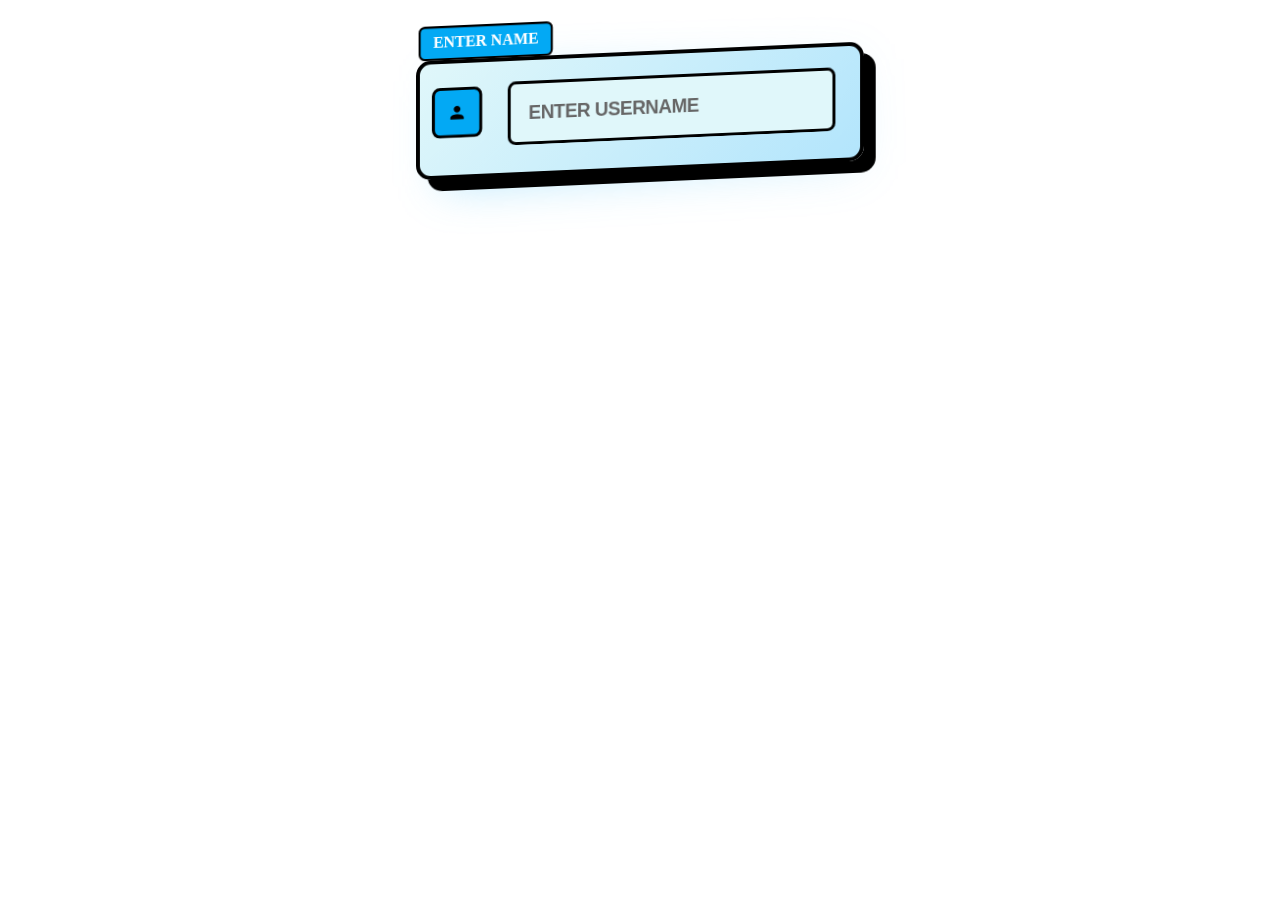
<file: index.html>
<!DOCTYPE html>
<html lang="en">
<head>
    <meta charset="UTF-8">
    <meta name="viewport" content="width=device-width, initial-scale=1.0">
    <meta name="description" content="The Main Show-off.">
    <meta name="author" content="Alfie Terry">
    <title>Tim Berners-Lee</title>
    <link rel="stylesheet" href="./assets/css/enter.css">
    <script src="./assets/js/main.js" defer></script>
</head>

  
<div class="input__container">
  <div class="shadow__input"></div>
  <button class="input__button__shadow" onclick="checkInput()">
    <svg
      xmlns="http://www.w3.org/2000/svg"
      viewBox="0 0 24 24"
      fill="#000000"
      width="20px"
      height="20px"
    >
      <path d="M0 0h24v24H0z" fill="none"></path>
      <path
        d="M12 12c2.21 0 4-1.79 4-4s-1.79-4-4-4-4 1.79-4 4 1.79 4 4 4zm0 2c-2.67 0-8 1.34-8 4v2h16v-2c0-2.66-5.33-4-8-4z"
      ></path>
    </svg>
  </button>
  <input
    type="text"
    name="username"
    id="username"
    class="input__search"
    placeholder="Enter username"
  />
</div>
<script>
  function checkInput() {
    const username = document.getElementById('username').value.trim();
    if (username === 'Tim Berners-Lee') {
      window.location.href = 'https://trinity.alfieterry.co.uk/mission';
    }
  }
  document.getElementById('username').addEventListener('keydown', function(event) {
    if (event.key === 'Enter') {
      checkInput();
    }
  });
</script>
</file>
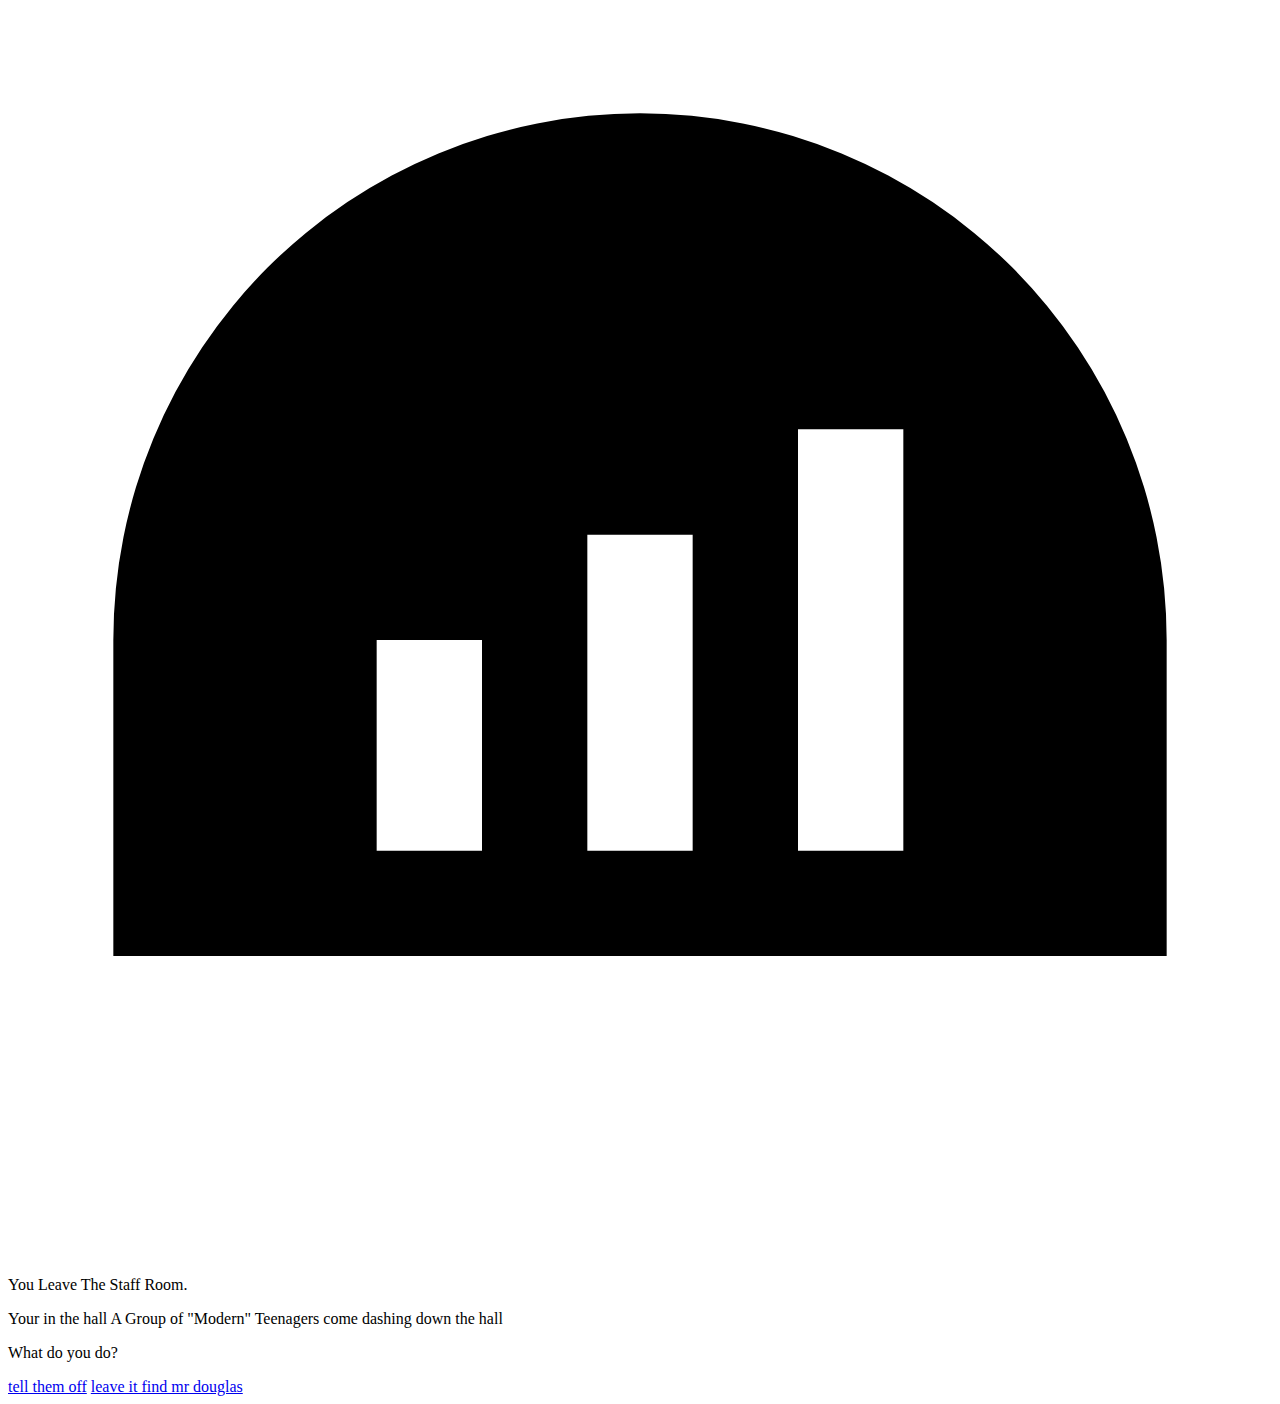
<file: mission/a1/laptop1/index.html>
<!DOCTYPE html>
<html lang="en">
<head>
    <meta charset="UTF-8">
    <meta name="viewport" content="width=device-width, initial-scale=1.0">
    <title>Trinity</title>
    <link rel="stylesheet" href="https://trinity.alfieterry.co.uk/assets/css/style.css">
</head>
<body>
    <div class="container">
        <div class="game-card">
            <div class="game-card__header">
                <div class="game-card__icon">
                    <svg xmlns="http://www.w3.org/2000/svg" viewBox="0 0 24 24">
                        <path d="M0 0h24v24H0z" fill="none"/>
                        <path d="M12 2a10 10 0 0 0-10 10v6h20v-6a10 10 0 0 0-10-10zm-5 14v-4h2v4h-2zm4 0v-6h2v6h-2zm4 0v-8h2v8h-2z"/>
                    </svg>
                </div>
                <div class="game-card__alert">You Leave The Staff Room.</div>
            </div>
            <div id="story" class="brutalist-card__message">
                <p>Your in the hall A Group of "Modern" Teenagers come dashing down the hall</p>
                <p>What do you do?</p>
                <a href="https://trinity.alfieterry.co.uk/mission/a1/laptop1/tell" class="game-card__button">tell them off</a>
                <a href="https://trinity.alfieterry.co.uk/mission/a1/laptop1/find" class="game-card__button">leave it find mr douglas </a>
            </div>
        </div>
    </div>
</body>
</html>
</file>
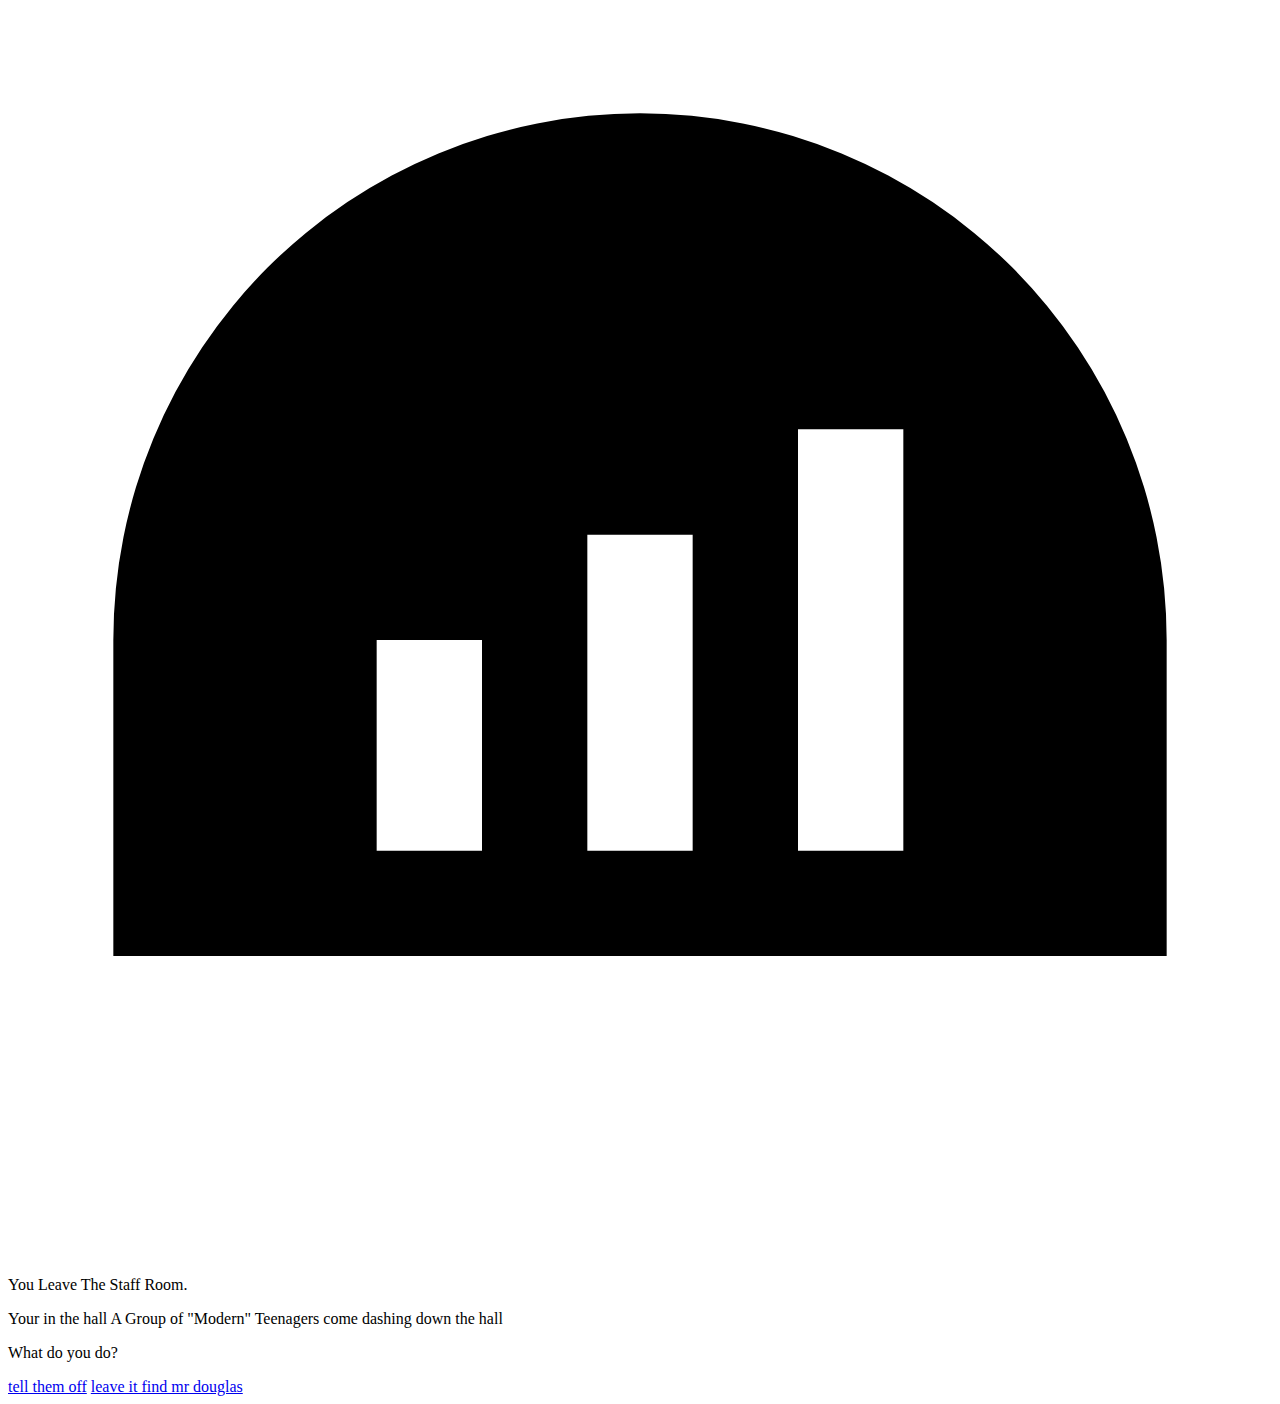
<file: mission/a1/laptop2/index.html>
<!DOCTYPE html>
<html lang="en">
<head>
    <meta charset="UTF-8">
    <meta name="viewport" content="width=device-width, initial-scale=1.0">
    <title>Trinity</title>
    <link rel="stylesheet" href="https://trinity.alfieterry.co.uk/assets/css/style.css">
</head>
<body>
    <div class="container">
        <div class="game-card">
            <div class="game-card__header">
                <div class="game-card__icon">
                    <svg xmlns="http://www.w3.org/2000/svg" viewBox="0 0 24 24">
                        <path d="M0 0h24v24H0z" fill="none"/>
                        <path d="M12 2a10 10 0 0 0-10 10v6h20v-6a10 10 0 0 0-10-10zm-5 14v-4h2v4h-2zm4 0v-6h2v6h-2zm4 0v-8h2v8h-2z"/>
                    </svg>
                </div>
                <div class="game-card__alert">You Leave The Staff Room.</div>
            </div>
            <div id="story" class="brutalist-card__message">
                <p>Your in the hall A Group of "Modern" Teenagers come dashing down the hall</p>
                <p>What do you do?</p>
                <a href="https://trinity.alfieterry.co.uk/mission/a1/laptop2/tell" class="game-card__button">tell them off</a>
                <a href="https://trinity.alfieterry.co.uk/mission/a1/laptop2/find" class="game-card__button">leave it find mr douglas </a>
            </div>
        </div>
    </div>
</body>
</html>
</file>
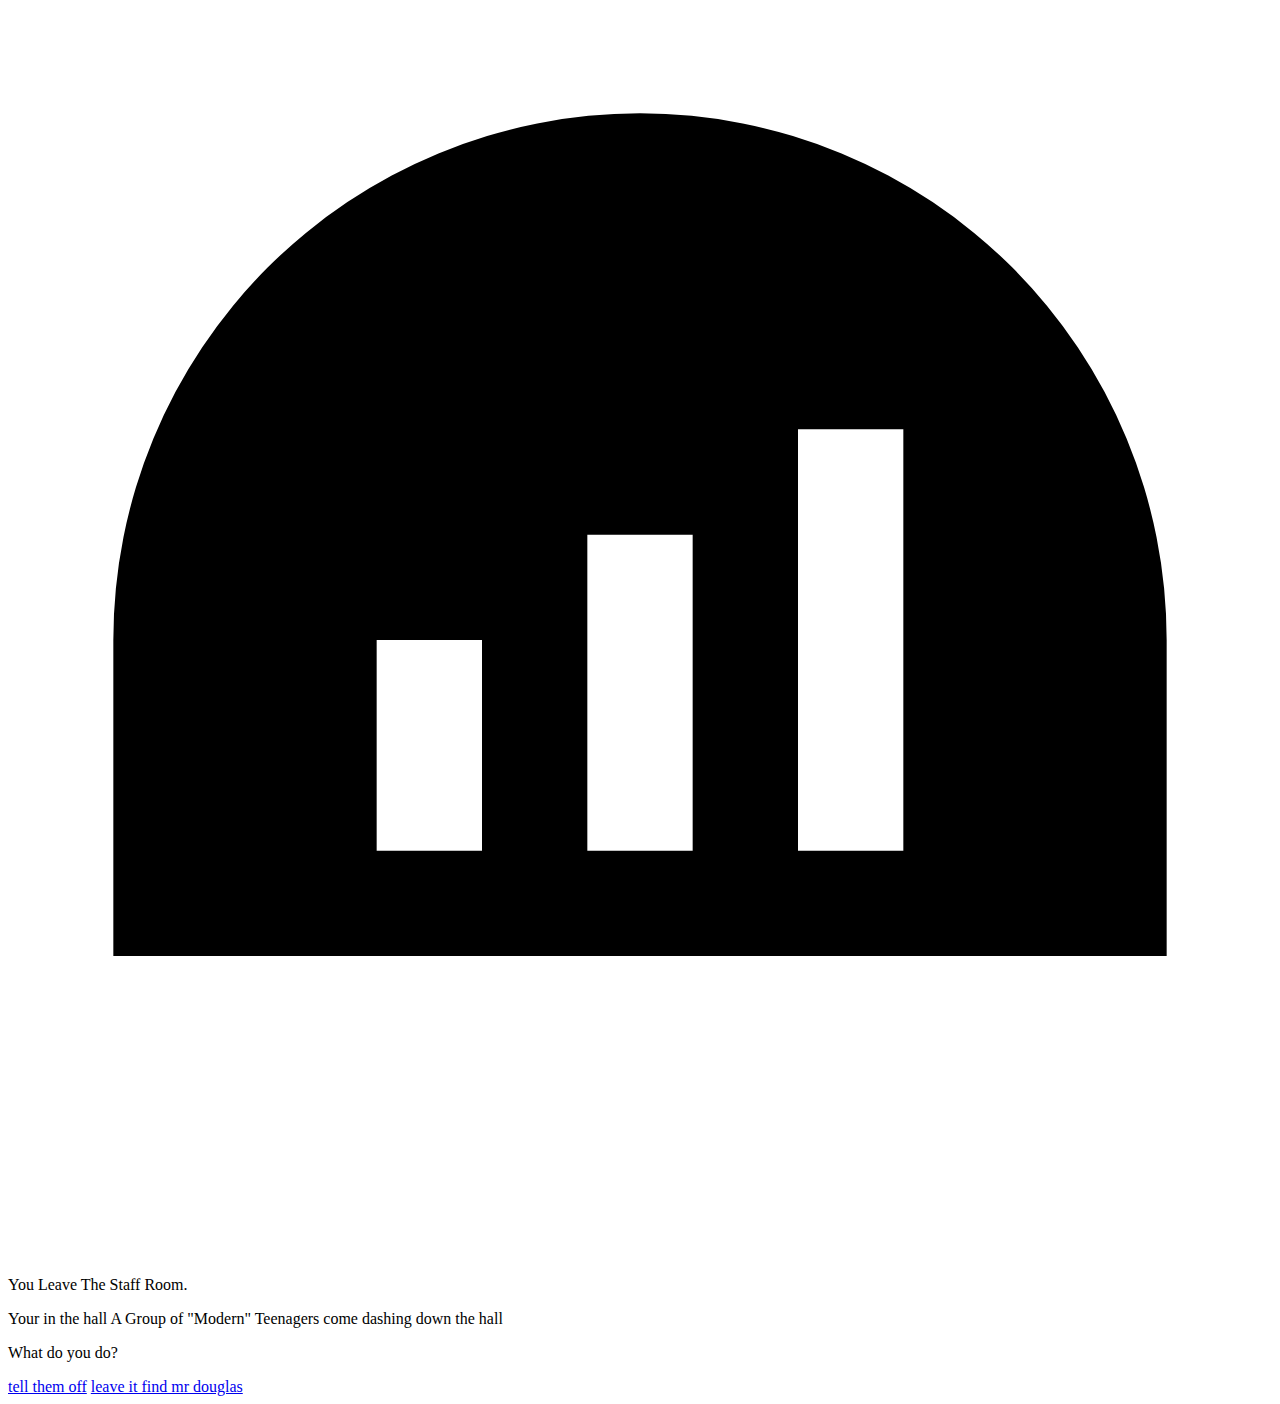
<file: mission/a1/laptop3/index.html>
<!DOCTYPE html>
<html lang="en">
<head>
    <meta charset="UTF-8">
    <meta name="viewport" content="width=device-width, initial-scale=1.0">
    <title>Trinity</title>
    <link rel="stylesheet" href="https://trinity.alfieterry.co.uk/assets/css/style.css">
</head>
<body>
    <div class="container">
        <div class="game-card">
            <div class="game-card__header">
                <div class="game-card__icon">
                    <svg xmlns="http://www.w3.org/2000/svg" viewBox="0 0 24 24">
                        <path d="M0 0h24v24H0z" fill="none"/>
                        <path d="M12 2a10 10 0 0 0-10 10v6h20v-6a10 10 0 0 0-10-10zm-5 14v-4h2v4h-2zm4 0v-6h2v6h-2zm4 0v-8h2v8h-2z"/>
                    </svg>
                </div>
                <div class="game-card__alert">You Leave The Staff Room.</div>
            </div>
            <div id="story" class="brutalist-card__message">
                <p>Your in the hall A Group of "Modern" Teenagers come dashing down the hall</p>
                <p>What do you do?</p>
                <a href="https://trinity.alfieterry.co.uk/mission/a1/laptop3/tell" class="game-card__button">tell them off</a>
                <a href="https://trinity.alfieterry.co.uk/mission/a1/laptop3/find" class="game-card__button">leave it find mr douglas </a>
            </div>
        </div>
    </div>
</body>
</html>
</file>
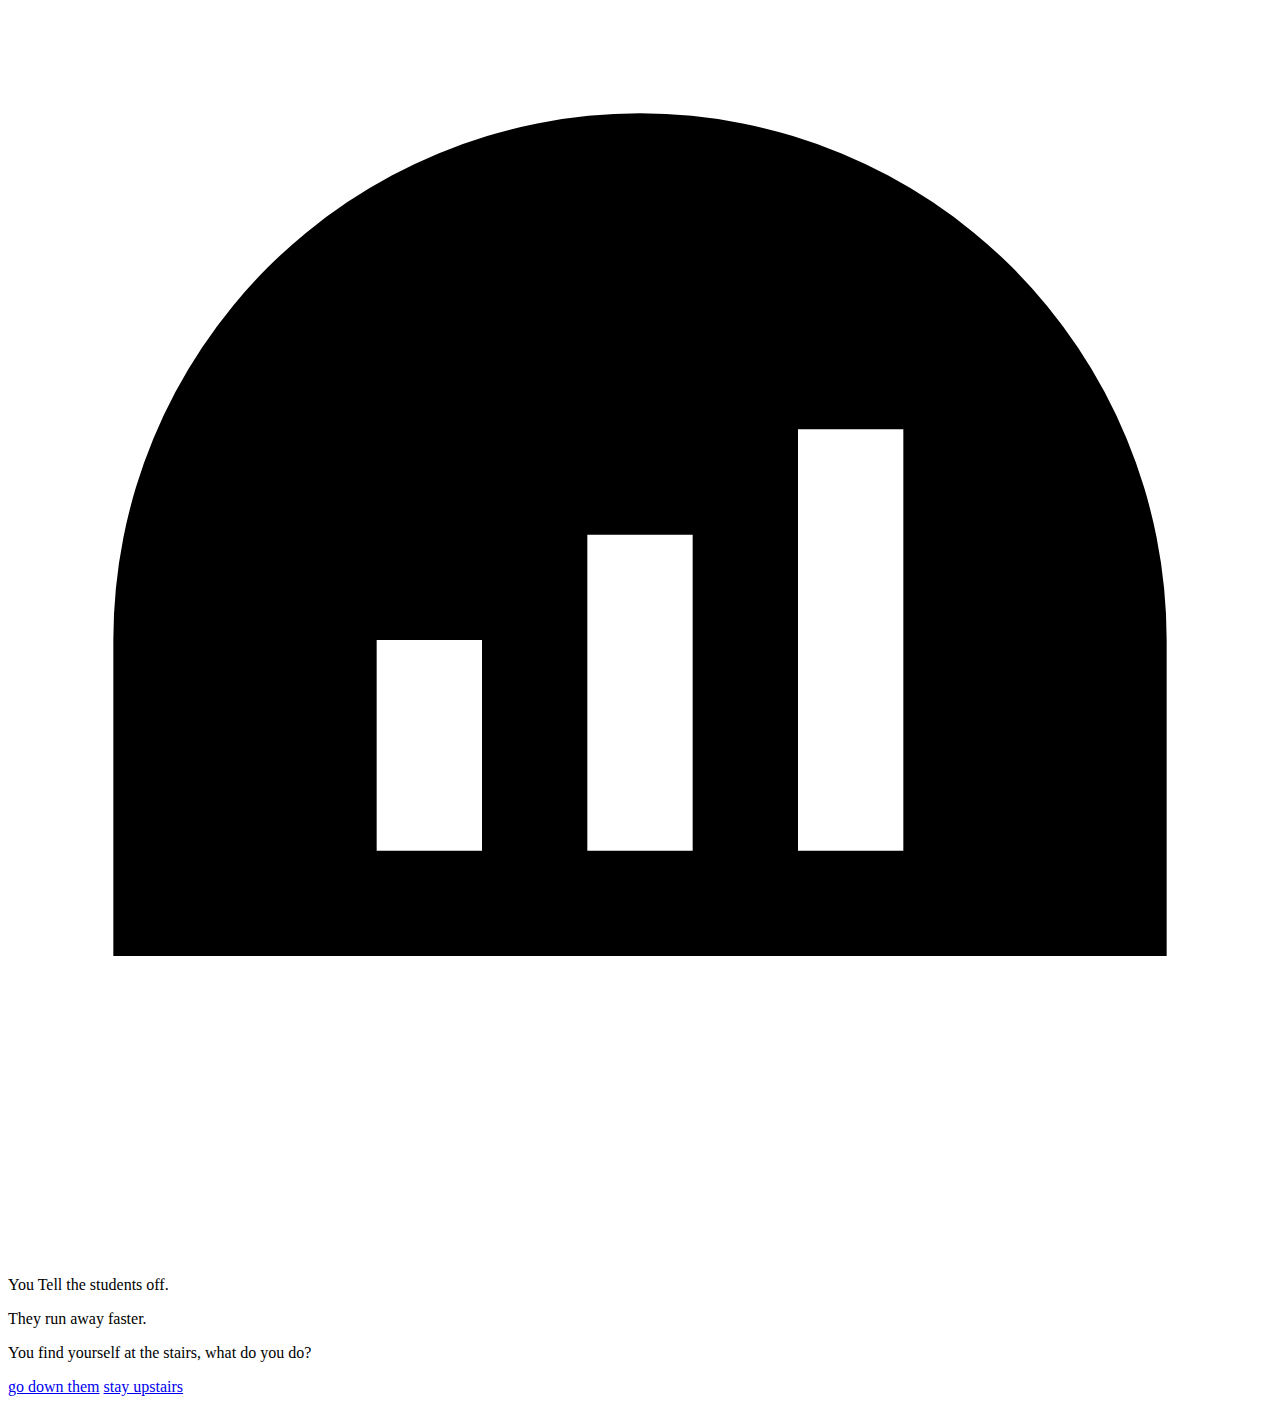
<file: mission/a1/laptop1/tell/index.html>
<!DOCTYPE html>
<html lang="en">
<head>
    <meta charset="UTF-8">
    <meta name="viewport" content="width=device-width, initial-scale=1.0">
    <title>Trinity</title>
    <link rel="stylesheet" href="https://trinity.alfieterry.co.uk/assets/css/style.css">
</head>
<body>
    <div class="container">
        <div class="game-card">
            <div class="game-card__header">
                <div class="game-card__icon">
                    <svg xmlns="http://www.w3.org/2000/svg" viewBox="0 0 24 24">
                        <path d="M0 0h24v24H0z" fill="none"/>
                        <path d="M12 2a10 10 0 0 0-10 10v6h20v-6a10 10 0 0 0-10-10zm-5 14v-4h2v4h-2zm4 0v-6h2v6h-2zm4 0v-8h2v8h-2z"/>
                    </svg>
                </div>
                <div class="game-card__alert">You Tell the students off.</div>
            </div>
            <div id="story" class="brutalist-card__message">
                <p>They run away faster.</p>
                <p>You find yourself at the stairs, what do you do?</p>
                <a href="https://trinity.alfieterry.co.uk/mission/a1/laptop1/tell/go" class="game-card__button">go down them</a>
                <a href="https://trinity.alfieterry.co.uk/mission/a1/laptop1/tell/stay" class="game-card__button">stay upstairs</a>
            </div>
        </div>
    </div>
</body>
</html>
</file>
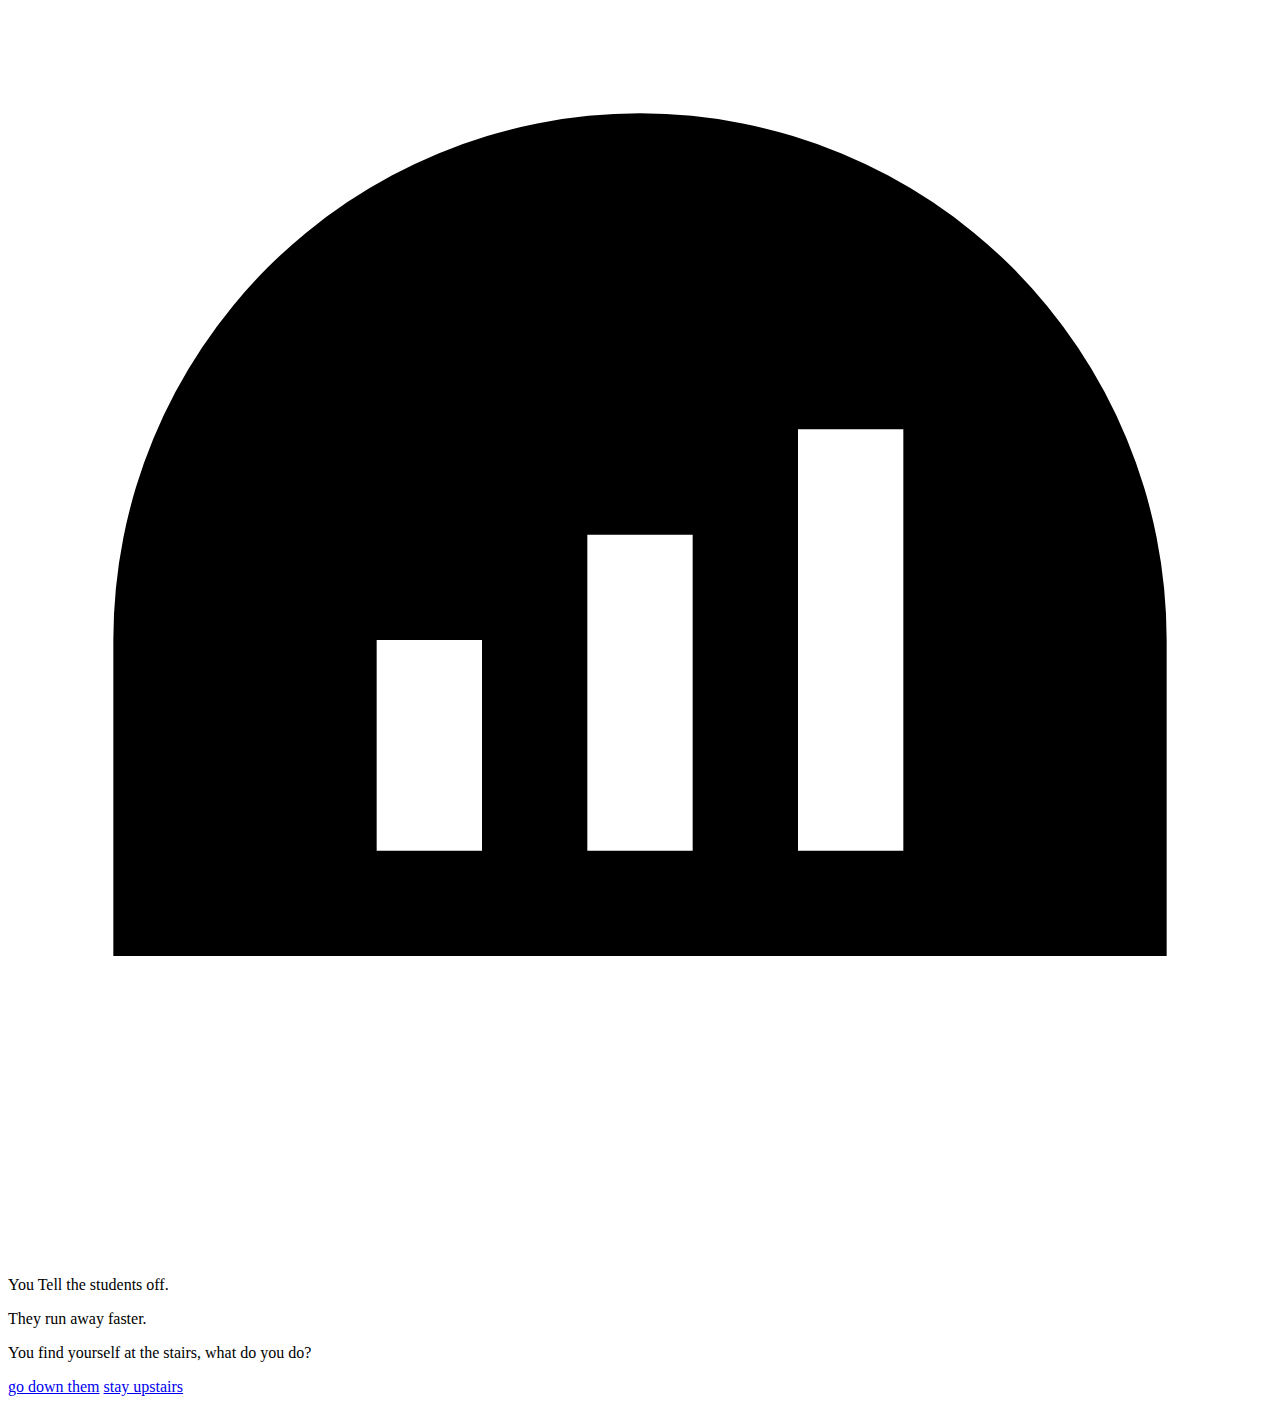
<file: mission/a1/laptop2/tell/index.html>
<!DOCTYPE html>
<html lang="en">
<head>
    <meta charset="UTF-8">
    <meta name="viewport" content="width=device-width, initial-scale=1.0">
    <title>Trinity</title>
    <link rel="stylesheet" href="https://trinity.alfieterry.co.uk/assets/css/style.css">
</head>
<body>
    <div class="container">
        <div class="game-card">
            <div class="game-card__header">
                <div class="game-card__icon">
                    <svg xmlns="http://www.w3.org/2000/svg" viewBox="0 0 24 24">
                        <path d="M0 0h24v24H0z" fill="none"/>
                        <path d="M12 2a10 10 0 0 0-10 10v6h20v-6a10 10 0 0 0-10-10zm-5 14v-4h2v4h-2zm4 0v-6h2v6h-2zm4 0v-8h2v8h-2z"/>
                    </svg>
                </div>
                <div class="game-card__alert">You Tell the students off.</div>
            </div>
            <div id="story" class="brutalist-card__message">
                <p>They run away faster.</p>
                <p>You find yourself at the stairs, what do you do?</p>
                <a href="https://trinity.alfieterry.co.uk/mission/a1/laptop2/tell/go" class="game-card__button">go down them</a>
                <a href="https://trinity.alfieterry.co.uk/mission/a1/laptop2/tell/stay" class="game-card__button">stay upstairs</a>
            </div>
        </div>
    </div>
</body>
</html>
</file>
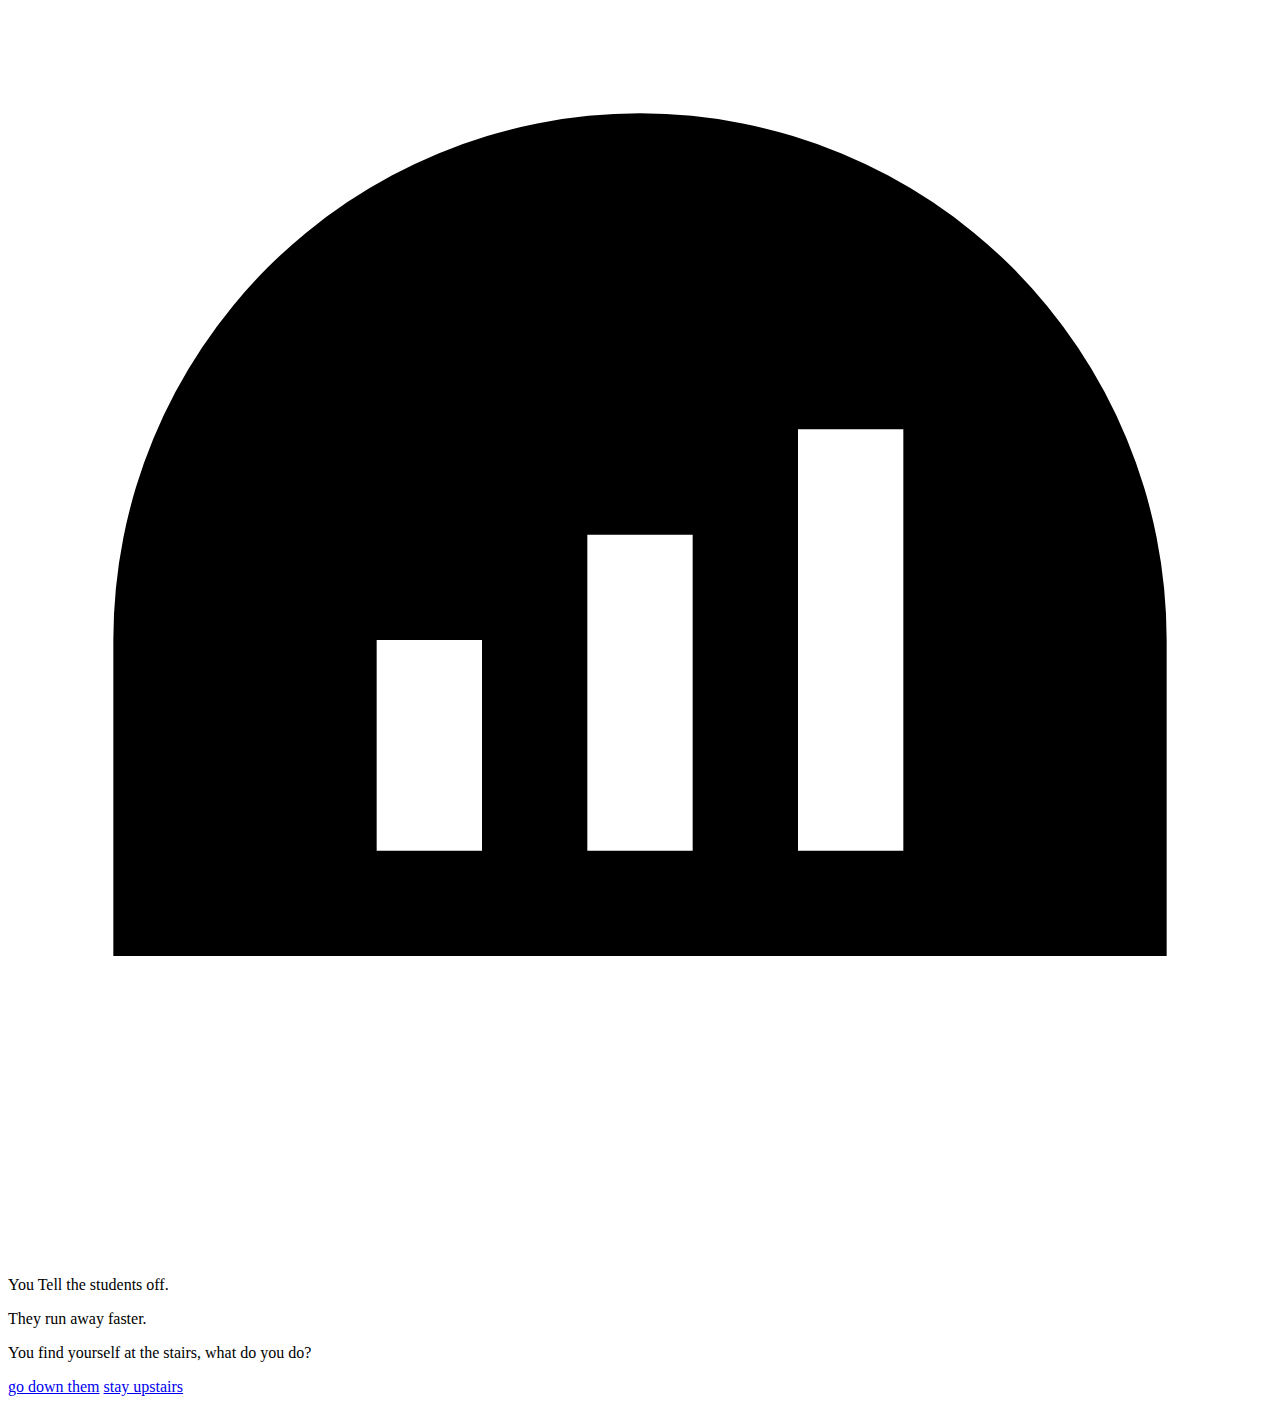
<file: mission/a1/laptop3/tell/index.html>
<!DOCTYPE html>
<html lang="en">
<head>
    <meta charset="UTF-8">
    <meta name="viewport" content="width=device-width, initial-scale=1.0">
    <title>Trinity</title>
    <link rel="stylesheet" href="https://trinity.alfieterry.co.uk/assets/css/style.css">
</head>
<body>
    <div class="container">
        <div class="game-card">
            <div class="game-card__header">
                <div class="game-card__icon">
                    <svg xmlns="http://www.w3.org/2000/svg" viewBox="0 0 24 24">
                        <path d="M0 0h24v24H0z" fill="none"/>
                        <path d="M12 2a10 10 0 0 0-10 10v6h20v-6a10 10 0 0 0-10-10zm-5 14v-4h2v4h-2zm4 0v-6h2v6h-2zm4 0v-8h2v8h-2z"/>
                    </svg>
                </div>
                <div class="game-card__alert">You Tell the students off.</div>
            </div>
            <div id="story" class="brutalist-card__message">
                <p>They run away faster.</p>
                <p>You find yourself at the stairs, what do you do?</p>
                <a href="https://trinity.alfieterry.co.uk/mission/a1/laptop3/tell/go" class="game-card__button">go down them</a>
                <a href="https://trinity.alfieterry.co.uk/mission/a1/laptop3/tell/stay" class="game-card__button">stay upstairs</a>
            </div>
        </div>
    </div>
</body>
</html>
</file>
<file: assets/css/enter.css>
.input__container {
  position: relative;
  background: linear-gradient(135deg, #e0f7fa 0%, #b3e5fc 100%);
  padding: 25px;
  display: flex;
  justify-content: center;
  align-items: center;
  gap: 20px;
  border: 4px solid #000;
  border-radius: 15px;
  max-width: 400px;
  transition: all 400ms ease;
  transform-style: preserve-3d;
  transform: rotateX(12deg) rotateY(-12deg);
  perspective: 1000px;
  box-shadow: 12px 12px 0 #000;
  margin: 50px auto; /* Centers the container horizontally */
}

.input__container:hover {
  transform: rotateX(8deg) rotateY(2deg) scale(1.07);
  box-shadow: 30px 30px 0 -5px #0288d1, 30px 30px 0 0 #000;
}

.shadow__input {
  content: "";
  position: absolute;
  width: 100%;
  height: 100%;
  left: 0;
  bottom: 0;
  z-index: -1;
  transform: translateZ(-60px);
  background: linear-gradient(
    45deg,
    rgba(41, 182, 246, 0.4) 0%,
    rgba(41, 182, 246, 0.1) 100%
  );
  filter: blur(25px);
}

.input__button__shadow {
  cursor: pointer;
  border: 3px solid #000;
  background: #03a9f4;
  transition: all 400ms ease;
  display: flex;
  justify-content: center;
  align-items: center;
  padding: 12px;
  border-radius: 8px;
  transform: translateZ(30px);
  position: relative;
  z-index: 3;
  font-weight: bold;
  text-transform: uppercase;
}

.input__button__shadow:hover {
  background: #0288d1;
  transform: translateZ(15px) translateX(-6px) translateY(-6px);
  box-shadow: 8px 8px 0 0 #000;
}

.input__search {
  width: 100%;
  outline: none;
  border: 3px solid #000;
  padding: 18px;
  font-size: 19px;
  background: #e0f7fa;
  color: #333;
  transform: translateZ(15px);
  transition: all 400ms ease;
  position: relative;
  z-index: 3;
  font-family: "Poppins", Arial, sans-serif;
  letter-spacing: -0.5px;
  border-radius: 8px;
}

.input__search::placeholder {
  color: #666;
  font-weight: bold;
  text-transform: uppercase;
}

.input__search:hover,
.input__search:focus {
  background: #b3e5fc;
  transform: translateZ(25px) translateX(-6px) translateY(-6px);
  box-shadow: 8px 8px 0 0 #000;
}

.input__container::before {
  content: "ENTER NAME";
  position: absolute;
  top: -20px;
  left: 25px;
  background: #03a9f4;
  color: #fff;
  font-weight: bold;
  padding: 6px 12px;
  font-size: 15px;
  transform: translateZ(60px);
  z-index: 4;
  border: 2px solid #000;
  border-radius: 6px;
}
</file>
